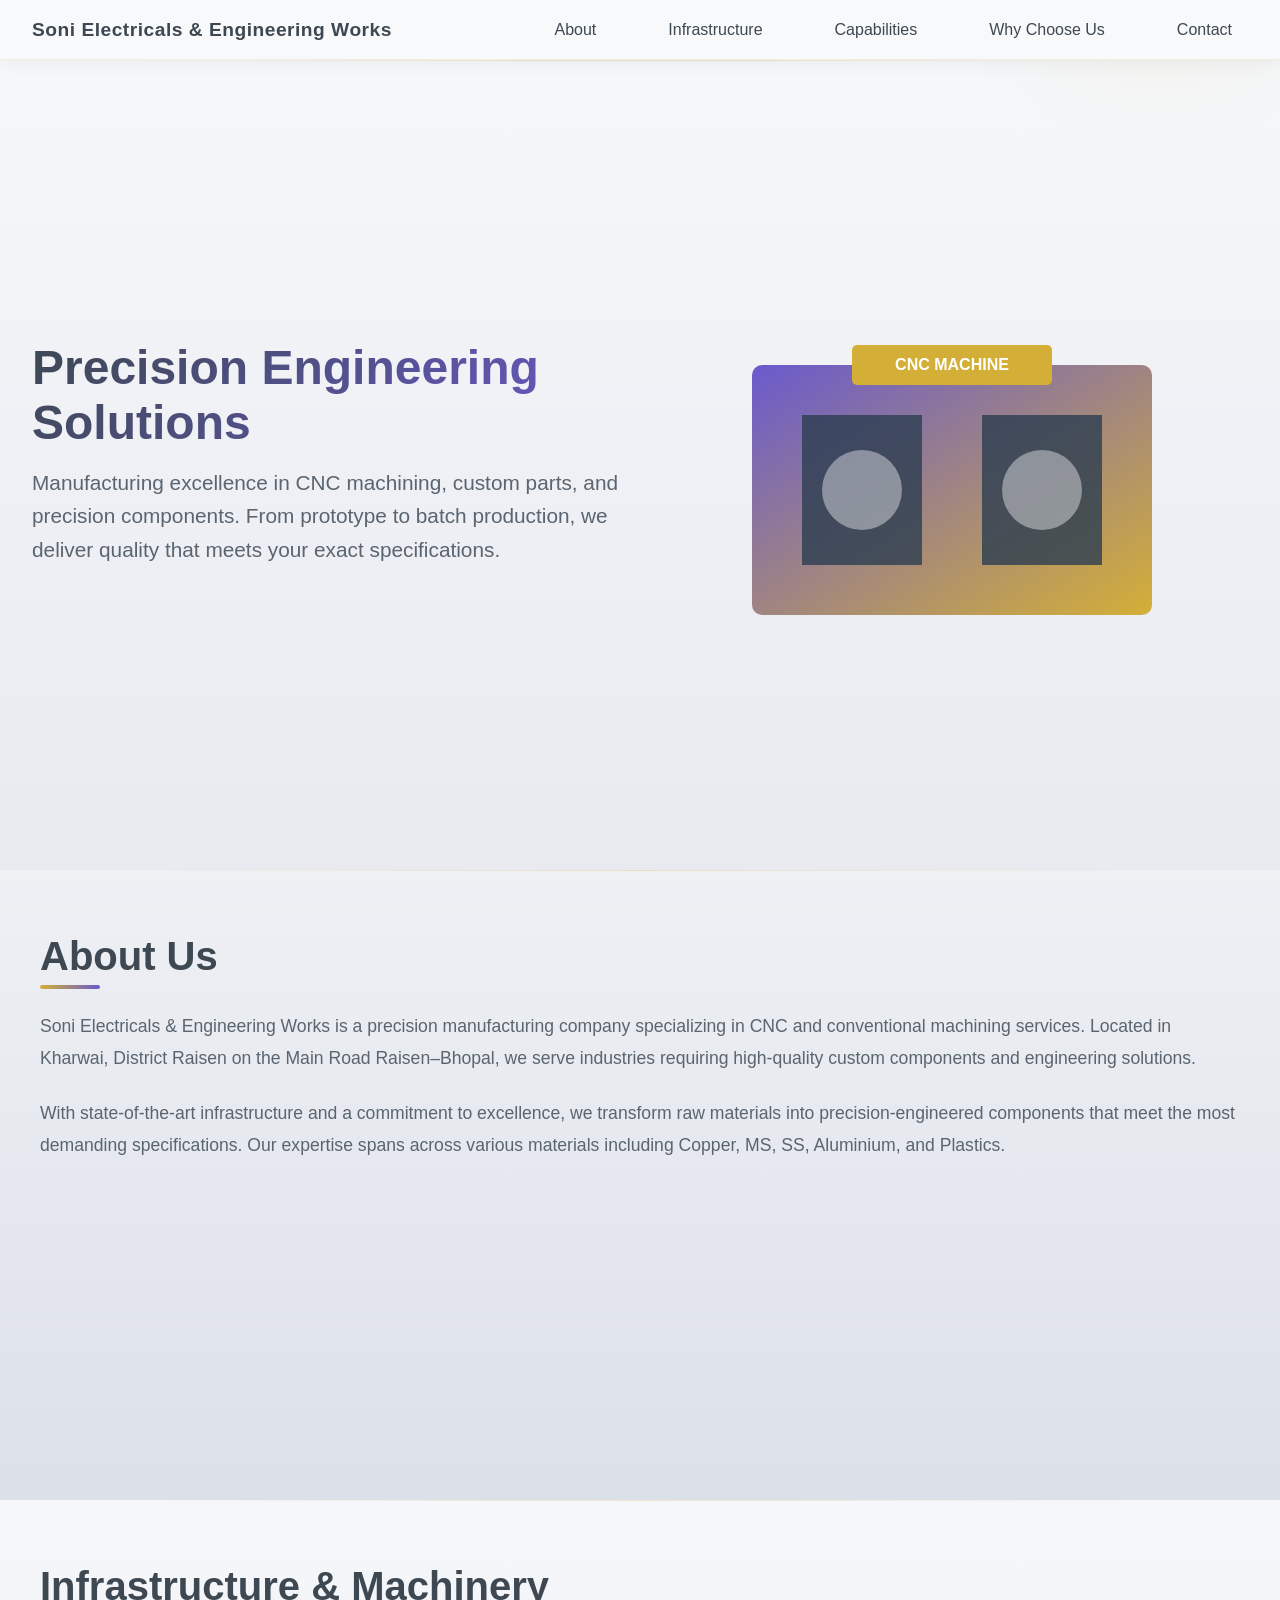
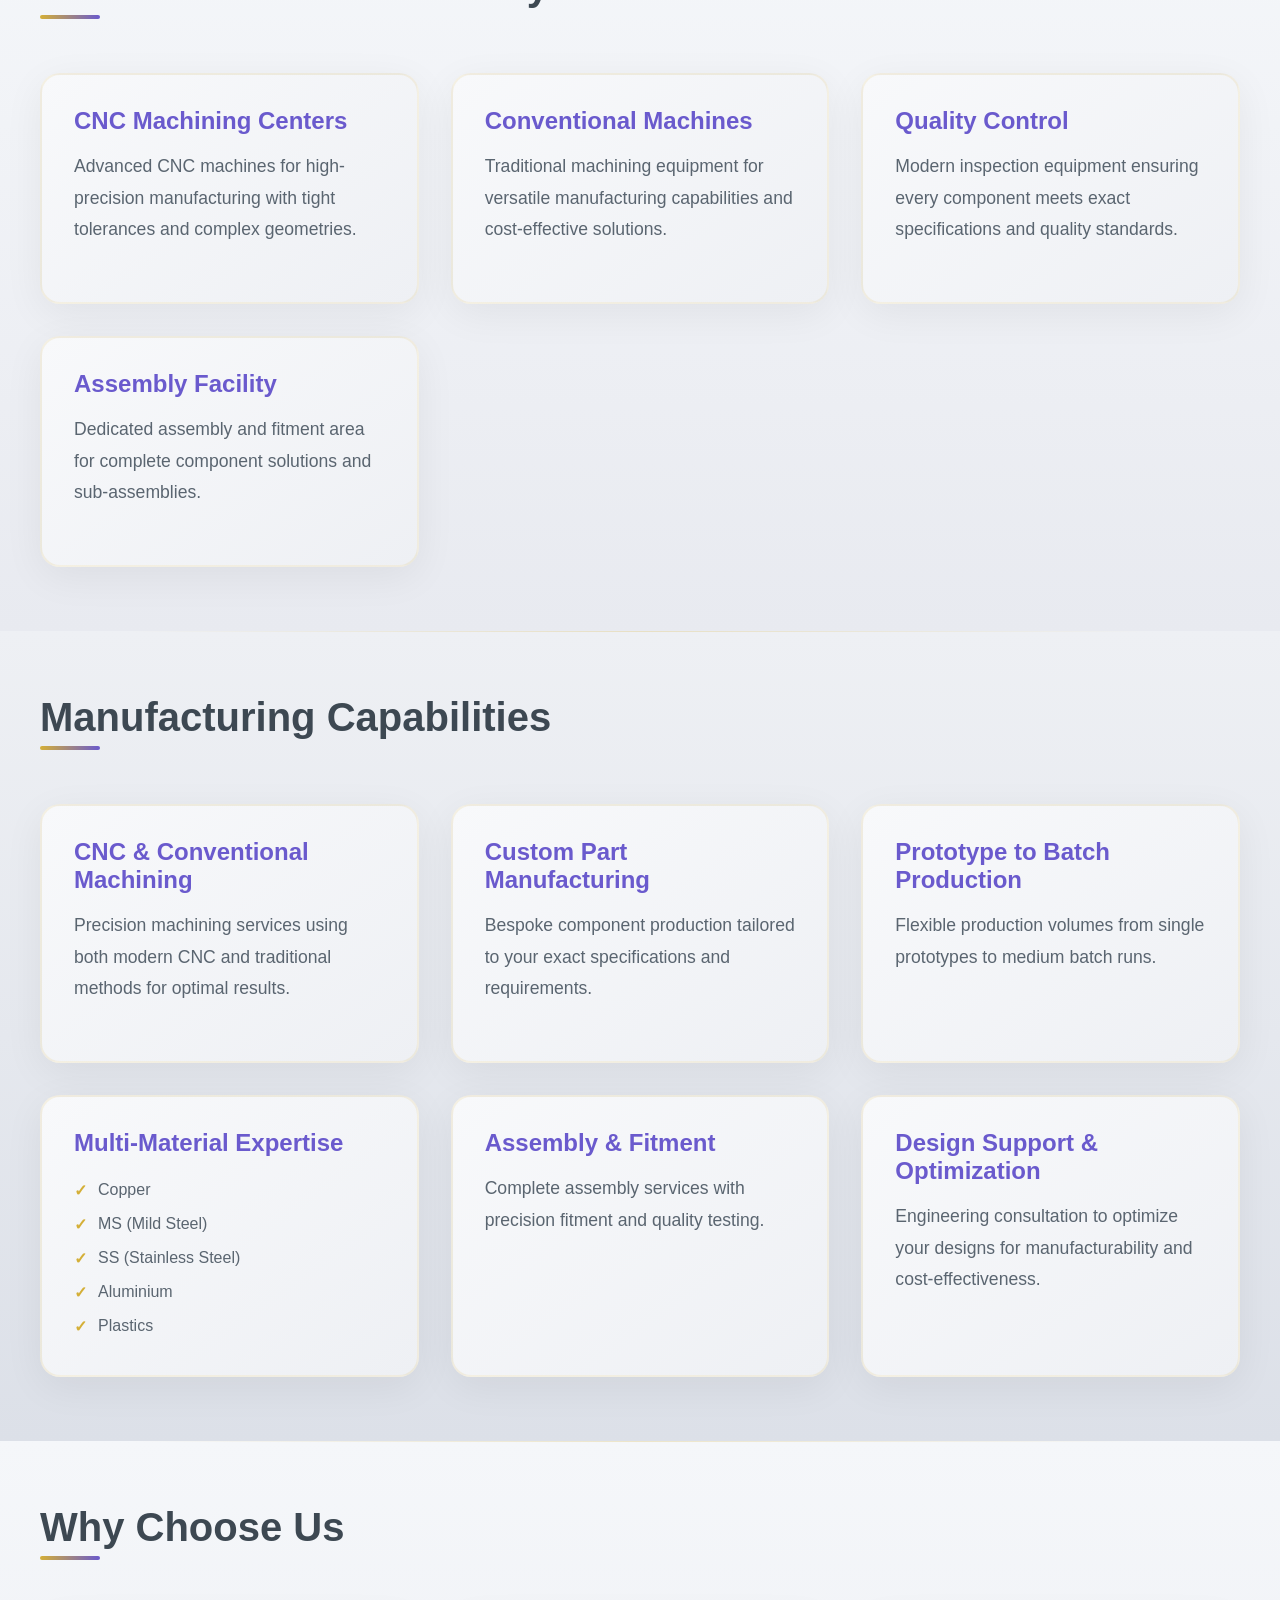
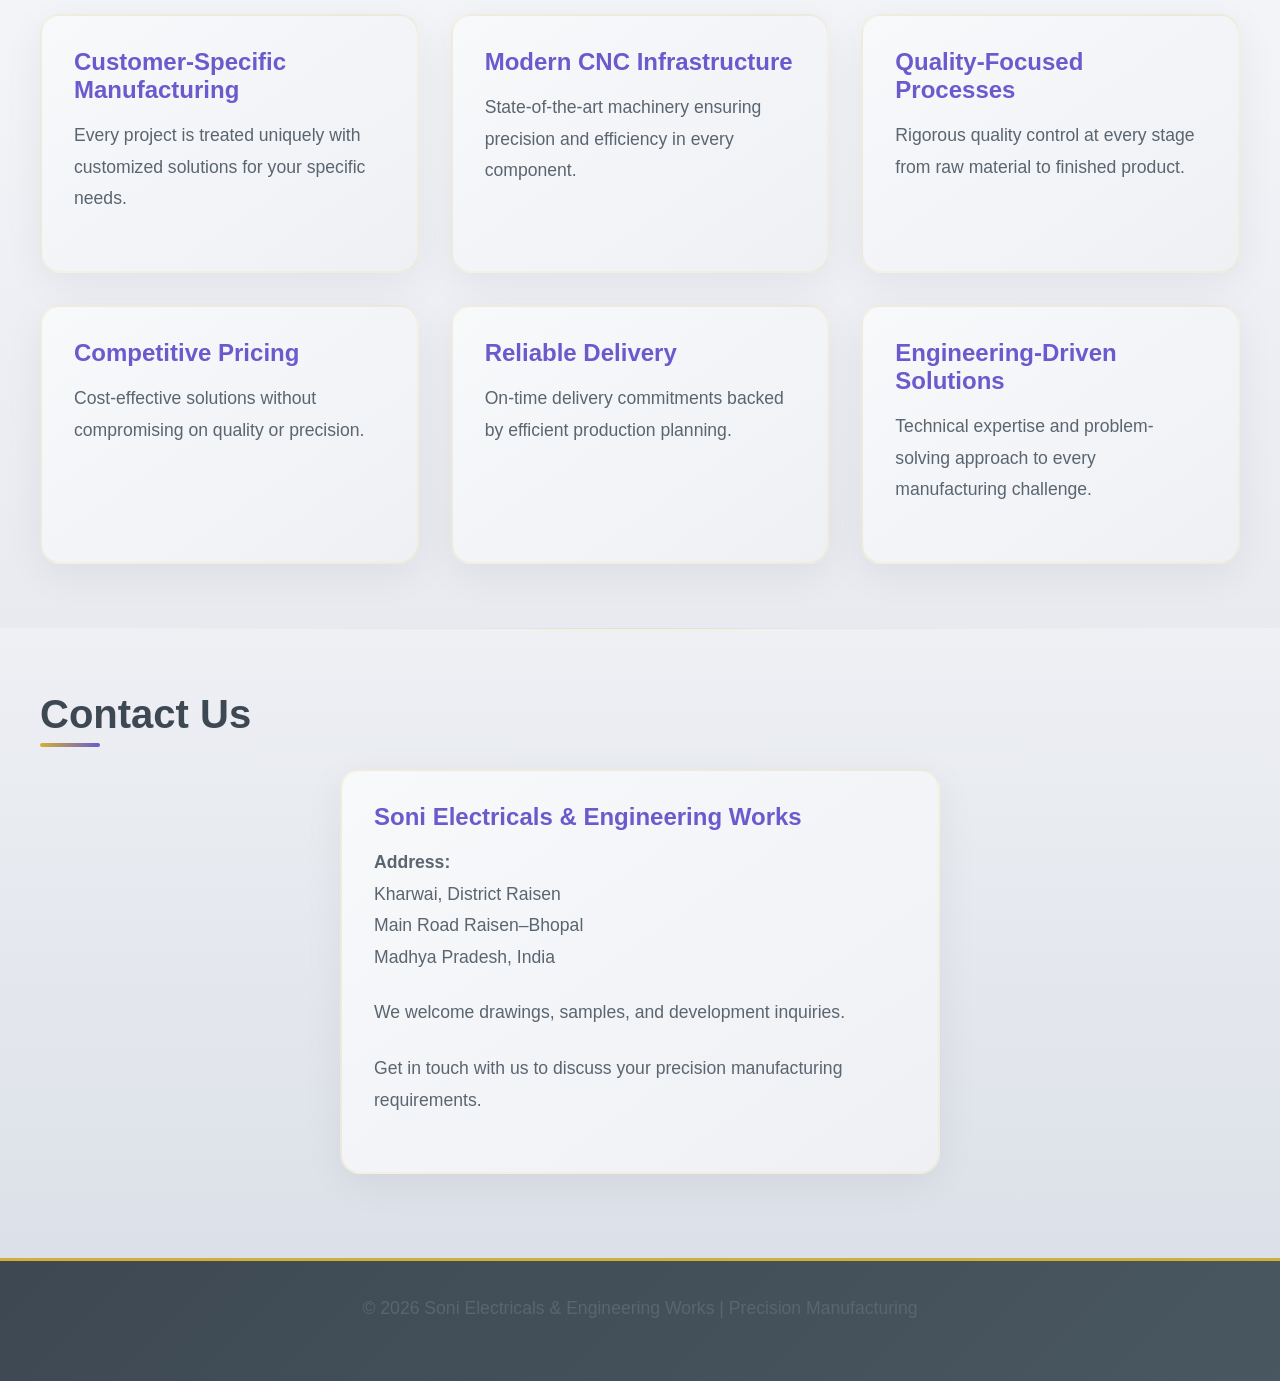
<file: app.html>
<!DOCTYPE html>
<html lang="en">
<head>
    <meta charset="UTF-8">
    <meta name="viewport" content="width=device-width, initial-scale=1.0">
    <title>Soni Electricals & Engineering Works</title>
    <style>
        * {
            margin: 0;
            padding: 0;
            box-sizing: border-box;
        }

        body {
            font-family: 'Arial', sans-serif;
            overflow-x: hidden;
            background: #f0f2f5;
        }

        /* Navigation */
        nav {
            position: fixed;
            top: 0;
            width: 100%;
            background: rgba(248, 249, 250, 0.95);
            padding: 0.5rem 2rem;
            display: flex;
            justify-content: space-between;
            align-items: center;
            z-index: 1000;
            height: 60px;
            box-shadow: 0 2px 20px rgba(0, 0, 0, 0.06);
            backdrop-filter: blur(10px);
            border-bottom: 1px solid rgba(212, 175, 55, 0.15);
        }

        .logo-text {
            color: #3d4852;
            font-size: 1.2rem;
            font-weight: bold;
            transition: all 0.3s;
            letter-spacing: 0.5px;
        }

        .logo-img {
            height: 40px;
            display: none;
            overflow: hidden;
        }

        .logo-img img {
            height: 100%;
            width: auto;
            object-fit: contain;
        }

        nav.scrolled .logo-text {
            display: none;
        }

        nav.scrolled .logo-img {
            display: block;
        }

        .nav-links {
            display: flex;
            gap: 2.5rem;
            list-style: none;
            transition: all 0.3s;
        }

        .nav-links li {
            position: relative;
        }

        .nav-links a {
            color: #3d4852;
            text-decoration: none;
            font-size: 1rem;
            transition: color 0.3s;
            font-weight: 500;
            padding: 0.5rem 1rem;
            border-radius: 8px;
            display: block;
        }

        .nav-links a:hover {
            color: #d4af37;
            background: rgba(212, 175, 55, 0.1);
        }

        .menu-icon {
            display: none;
            flex-direction: column;
            cursor: pointer;
            gap: 5px;
        }

        .menu-icon span {
            width: 25px;
            height: 3px;
            background: #3d4852;
            transition: all 0.3s;
        }

        .menu-icon.active span:nth-child(1) {
            transform: rotate(45deg) translate(8px, 8px);
        }

        .menu-icon.active span:nth-child(2) {
            opacity: 0;
        }

        .menu-icon.active span:nth-child(3) {
            transform: rotate(-45deg) translate(7px, -7px);
        }

        /* Hero Section */
        .hero {
            margin-top: 60px;
            min-height: 90vh;
            background: linear-gradient(135deg, #e8eaf0 0%, #d4d9e3 100%);
            display: flex;
            align-items: center;
            justify-content: space-between;
            padding: 4rem 2rem;
            gap: 2rem;
            position: relative;
            overflow: hidden;
        }

        .hero::before {
            content: '';
            position: absolute;
            top: -50%;
            right: -10%;
            width: 500px;
            height: 500px;
            background: radial-gradient(circle, rgba(212, 175, 55, 0.12) 0%, transparent 70%);
            border-radius: 50%;
            pointer-events: none;
        }

        .hero::after {
            content: '';
            position: absolute;
            bottom: -30%;
            left: -5%;
            width: 400px;
            height: 400px;
            background: radial-gradient(circle, rgba(106, 90, 205, 0.08) 0%, transparent 70%);
            border-radius: 50%;
            pointer-events: none;
        }

        .hero-text {
            flex: 1;
            color: #3d4852;
            position: relative;
            z-index: 1;
        }

        .hero-text h1 {
            font-size: 3rem;
            margin-bottom: 1rem;
            background: linear-gradient(135deg, #3d4852 0%, #6a5acd 100%);
            -webkit-background-clip: text;
            -webkit-text-fill-color: transparent;
            background-clip: text;
        }

        .hero-text p {
            font-size: 1.3rem;
            line-height: 1.6;
            color: #5a6570;
        }

        .hero-image {
            flex: 1;
            display: flex;
            justify-content: center;
            position: relative;
            z-index: 1;
        }

        .hero-image img {
            width: 100%;
            max-width: 500px;
            border-radius: 10px;
            box-shadow: 0 20px 60px rgba(0, 0, 0, 0.3);
        }

        /* Sections */
        section {
            padding: 4rem 2rem;
            min-height: 70vh;
        }

        section:nth-child(even) {
            background: linear-gradient(to bottom, #f5f7fa 0%, #e8eaf0 100%);
            position: relative;
        }

        section:nth-child(even)::after {
            content: '';
            position: absolute;
            top: 0;
            left: 50%;
            transform: translateX(-50%);
            width: 80%;
            height: 1px;
            background: linear-gradient(90deg, transparent, rgba(212, 175, 55, 0.25), transparent);
        }

        section:nth-child(odd) {
            background: linear-gradient(to bottom, #eef0f4 0%, #dce0e8 100%);
            position: relative;
        }

        section:nth-child(odd)::after {
            content: '';
            position: absolute;
            top: 0;
            left: 50%;
            transform: translateX(-50%);
            width: 80%;
            height: 1px;
            background: linear-gradient(90deg, transparent, rgba(212, 175, 55, 0.25), transparent);
        }

        .container {
            max-width: 1200px;
            margin: 0 auto;
        }

        h2 {
            font-size: 2.5rem;
            margin-bottom: 2rem;
            color: #3d4852;
            position: relative;
            display: inline-block;
        }

        h2::after {
            content: '';
            position: absolute;
            bottom: -10px;
            left: 0;
            width: 60px;
            height: 4px;
            background: linear-gradient(90deg, #d4af37, #6a5acd);
            border-radius: 2px;
        }

        p {
            font-size: 1.1rem;
            line-height: 1.8;
            color: #5a6570;
            margin-bottom: 1.5rem;
        }

        /* Grid Layout */
        .grid {
            display: grid;
            grid-template-columns: repeat(auto-fit, minmax(300px, 1fr));
            gap: 2rem;
            margin-top: 2rem;
        }

        .card {
            background: linear-gradient(145deg, #f8f9fb 0%, #eef0f4 100%);
            padding: 2rem;
            border-radius: 20px;
            box-shadow: 0 10px 40px rgba(0, 0, 0, 0.06);
            transition: all 0.4s cubic-bezier(0.175, 0.885, 0.32, 1.275);
            border: 2px solid rgba(212, 175, 55, 0.12);
            position: relative;
        }

        .card:hover {
            transform: translateY(-15px) scale(1.02);
            box-shadow: 0 20px 60px rgba(212, 175, 55, 0.2);
            border-color: rgba(212, 175, 55, 0.4);
        }

        .card h3 {
            color: #6a5acd;
            margin-bottom: 1rem;
            font-size: 1.5rem;
        }

        .card ul {
            list-style: none;
            padding-left: 0;
        }

        .card ul li {
            padding: 0.5rem 0;
            color: #5a6570;
            position: relative;
            padding-left: 1.5rem;
        }

        .card ul li:before {
            content: "✓";
            position: absolute;
            left: 0;
            color: #d4af37;
            font-weight: bold;
        }

        /* Footer */
        footer {
            background: linear-gradient(135deg, #3d4852 0%, #495761 100%);
            color: #f0f2f5;
            text-align: center;
            padding: 2rem;
            border-top: 3px solid #d4af37;
        }

        /* Mobile Menu */
        @media (max-width: 768px) {
            .nav-links {
                position: fixed;
                top: 60px;
                right: -260px;
                width: 250px;
                height: auto;
                max-height: 400px;
                background: rgba(248, 249, 250, 0.98);
                flex-direction: column;
                align-items: flex-start;
                padding: 1.5rem;
                box-shadow: -5px 10px 30px rgba(0, 0, 0, 0.1);
                border-radius: 0 0 0 15px;
                border-left: 2px solid rgba(212, 175, 55, 0.3);
                border-bottom: 2px solid rgba(212, 175, 55, 0.3);
                overflow-y: auto;
                transition: right 0.4s cubic-bezier(0.4, 0, 0.2, 1);
                gap: 0;
                z-index: 999;
            }

            .nav-links.active {
                right: 0;
            }

            .nav-links li {
                width: 100%;
                margin-bottom: 0.5rem;
            }

            .nav-links a {
                display: block;
                padding: 0.8rem 1rem;
                border: 1px solid rgba(212, 175, 55, 0.2);
                border-radius: 8px;
                margin-bottom: 0.5rem;
                background: rgba(255, 255, 255, 0.5);
                opacity: 1;
                transform: translateX(0);
            }

            .nav-links a:hover {
                background: rgba(212, 175, 55, 0.15);
                border-color: rgba(212, 175, 55, 0.4);
            }

            .nav-links li:last-child a {
                margin-bottom: 0;
            }

            nav.scrolled .nav-links {
                display: flex;
            }

            nav.scrolled .menu-icon {
                display: flex;
            }

            .menu-icon {
                display: flex;
            }

            .hero {
                flex-direction: column;
                text-align: center;
            }

            .hero-text h1 {
                font-size: 2rem;
            }

            .hero-text p {
                font-size: 1rem;
            }

            h2 {
                font-size: 2rem;
            }

            .grid {
                grid-template-columns: 1fr;
            }
        }
    </style>
</head>
<body>
    <!-- Navigation -->
    <nav id="navbar">
        <div class="logo-text">Soni Electricals & Engineering Works</div>
        <div class="logo-img">
            <img src="/SGs_logo_Image-removebg-preview.png" alt="SG's Logo">
        </div>
        <ul class="nav-links" id="navLinks">
            <li><a href="#about">About</a></li>
            <li><a href="#infrastructure">Infrastructure</a></li>
            <li><a href="#capabilities">Capabilities</a></li>
            <li><a href="#why">Why Choose Us</a></li>
            <li><a href="#contact">Contact</a></li>
        </ul>
        <div class="menu-icon" id="menuIcon">
            <span></span>
            <span></span>
            <span></span>
        </div>
    </nav>

    <!-- Hero Section -->
    <section class="hero">
        <div class="hero-text">
            <h1>Precision Engineering Solutions</h1>
            <p>Manufacturing excellence in CNC machining, custom parts, and precision components. From prototype to batch production, we deliver quality that meets your exact specifications.</p>
        </div>
        <div class="hero-image">
            <svg width="500" height="400" viewBox="0 0 500 400">
                <defs>
                    <linearGradient id="machineGrad" x1="0%" y1="0%" x2="100%" y2="100%">
                        <stop offset="0%" style="stop-color:#6a5acd;stop-opacity:1" />
                        <stop offset="100%" style="stop-color:#d4af37;stop-opacity:1" />
                    </linearGradient>
                </defs>
                <rect x="50" y="100" width="400" height="250" fill="url(#machineGrad)" rx="10"/>
                <rect x="100" y="150" width="120" height="150" fill="#2c3e50" opacity="0.8"/>
                <circle cx="160" cy="225" r="40" fill="#fff" opacity="0.4"/>
                <rect x="280" y="150" width="120" height="150" fill="#2c3e50" opacity="0.8"/>
                <circle cx="340" cy="225" r="40" fill="#fff" opacity="0.4"/>
                <rect x="150" y="80" width="200" height="40" fill="#d4af37" rx="5"/>
                <text x="250" y="105" text-anchor="middle" fill="#fff" font-size="16" font-weight="bold">CNC MACHINE</text>
            </svg>
        </div>
    </section>

    <!-- About Section -->
    <section id="about">
        <div class="container">
            <h2>About Us</h2>
            <p>Soni Electricals & Engineering Works is a precision manufacturing company specializing in CNC and conventional machining services. Located in Kharwai, District Raisen on the Main Road Raisen–Bhopal, we serve industries requiring high-quality custom components and engineering solutions.</p>
            <p>With state-of-the-art infrastructure and a commitment to excellence, we transform raw materials into precision-engineered components that meet the most demanding specifications. Our expertise spans across various materials including Copper, MS, SS, Aluminium, and Plastics.</p>
        </div>
    </section>

    <!-- Infrastructure Section -->
    <section id="infrastructure">
        <div class="container">
            <h2>Infrastructure & Machinery</h2>
            <div class="grid">
                <div class="card">
                    <h3>CNC Machining Centers</h3>
                    <p>Advanced CNC machines for high-precision manufacturing with tight tolerances and complex geometries.</p>
                </div>
                <div class="card">
                    <h3>Conventional Machines</h3>
                    <p>Traditional machining equipment for versatile manufacturing capabilities and cost-effective solutions.</p>
                </div>
                <div class="card">
                    <h3>Quality Control</h3>
                    <p>Modern inspection equipment ensuring every component meets exact specifications and quality standards.</p>
                </div>
                <div class="card">
                    <h3>Assembly Facility</h3>
                    <p>Dedicated assembly and fitment area for complete component solutions and sub-assemblies.</p>
                </div>
            </div>
        </div>
    </section>

    <!-- Capabilities Section -->
    <section id="capabilities">
        <div class="container">
            <h2>Manufacturing Capabilities</h2>
            <div class="grid">
                <div class="card">
                    <h3>CNC & Conventional Machining</h3>
                    <p>Precision machining services using both modern CNC and traditional methods for optimal results.</p>
                </div>
                <div class="card">
                    <h3>Custom Part Manufacturing</h3>
                    <p>Bespoke component production tailored to your exact specifications and requirements.</p>
                </div>
                <div class="card">
                    <h3>Prototype to Batch Production</h3>
                    <p>Flexible production volumes from single prototypes to medium batch runs.</p>
                </div>
                <div class="card">
                    <h3>Multi-Material Expertise</h3>
                    <ul>
                        <li>Copper</li>
                        <li>MS (Mild Steel)</li>
                        <li>SS (Stainless Steel)</li>
                        <li>Aluminium</li>
                        <li>Plastics</li>
                    </ul>
                </div>
                <div class="card">
                    <h3>Assembly & Fitment</h3>
                    <p>Complete assembly services with precision fitment and quality testing.</p>
                </div>
                <div class="card">
                    <h3>Design Support & Optimization</h3>
                    <p>Engineering consultation to optimize your designs for manufacturability and cost-effectiveness.</p>
                </div>
            </div>
        </div>
    </section>

    <!-- Why Choose Us Section -->
    <section id="why">
        <div class="container">
            <h2>Why Choose Us</h2>
            <div class="grid">
                <div class="card">
                    <h3>Customer-Specific Manufacturing</h3>
                    <p>Every project is treated uniquely with customized solutions for your specific needs.</p>
                </div>
                <div class="card">
                    <h3>Modern CNC Infrastructure</h3>
                    <p>State-of-the-art machinery ensuring precision and efficiency in every component.</p>
                </div>
                <div class="card">
                    <h3>Quality-Focused Processes</h3>
                    <p>Rigorous quality control at every stage from raw material to finished product.</p>
                </div>
                <div class="card">
                    <h3>Competitive Pricing</h3>
                    <p>Cost-effective solutions without compromising on quality or precision.</p>
                </div>
                <div class="card">
                    <h3>Reliable Delivery</h3>
                    <p>On-time delivery commitments backed by efficient production planning.</p>
                </div>
                <div class="card">
                    <h3>Engineering-Driven Solutions</h3>
                    <p>Technical expertise and problem-solving approach to every manufacturing challenge.</p>
                </div>
            </div>
        </div>
    </section>

    <!-- Contact Section -->
    <section id="contact">
        <div class="container">
            <h2>Contact Us</h2>
            <div class="card" style="max-width: 600px; margin: 0 auto;">
                <h3>Soni Electricals & Engineering Works</h3>
                <p><strong>Address:</strong><br>
                Kharwai, District Raisen<br>
                Main Road Raisen–Bhopal<br>
                Madhya Pradesh, India</p>
                <p style="margin-top: 1.5rem;">We welcome drawings, samples, and development inquiries.</p>
                <p>Get in touch with us to discuss your precision manufacturing requirements.</p>
            </div>
        </div>
    </section>

    <!-- Footer -->
    <footer>
        <p>© 2026 Soni Electricals & Engineering Works | Precision Manufacturing</p>
    </footer>

    <script>
        const navbar = document.getElementById('navbar');
        const menuIcon = document.getElementById('menuIcon');
        const navLinks = document.getElementById('navLinks');

        // Scroll effect
        window.addEventListener('scroll', () => {
            if (window.scrollY > 100) {
                navbar.classList.add('scrolled');
            } else {
                navbar.classList.remove('scrolled');
            }
        });

        // Menu toggle
        menuIcon.addEventListener('click', (e) => {
            e.stopPropagation();
            menuIcon.classList.toggle('active');
            navLinks.classList.toggle('active');
        });

        // Close menu when clicking outside
        document.addEventListener('click', (e) => {
            if (!navLinks.contains(e.target) && !menuIcon.contains(e.target)) {
                menuIcon.classList.remove('active');
                navLinks.classList.remove('active');
            }
        });

        // Keep menu open when clicking inside it, close when clicking links
        document.querySelectorAll('.nav-links a').forEach(link => {
            link.addEventListener('click', () => {
                menuIcon.classList.remove('active');
                navLinks.classList.remove('active');
            });
        });

        // Smooth scrolling
        document.querySelectorAll('a[href^="#"]').forEach(anchor => {
            anchor.addEventListener('click', function (e) {
                e.preventDefault();
                const target = document.querySelector(this.getAttribute('href'));
                if (target) {
                    target.scrollIntoView({
                        behavior: 'smooth',
                        block: 'start'
                    });
                }
            });
        });
    </script>
</body>
</html>
</file>
